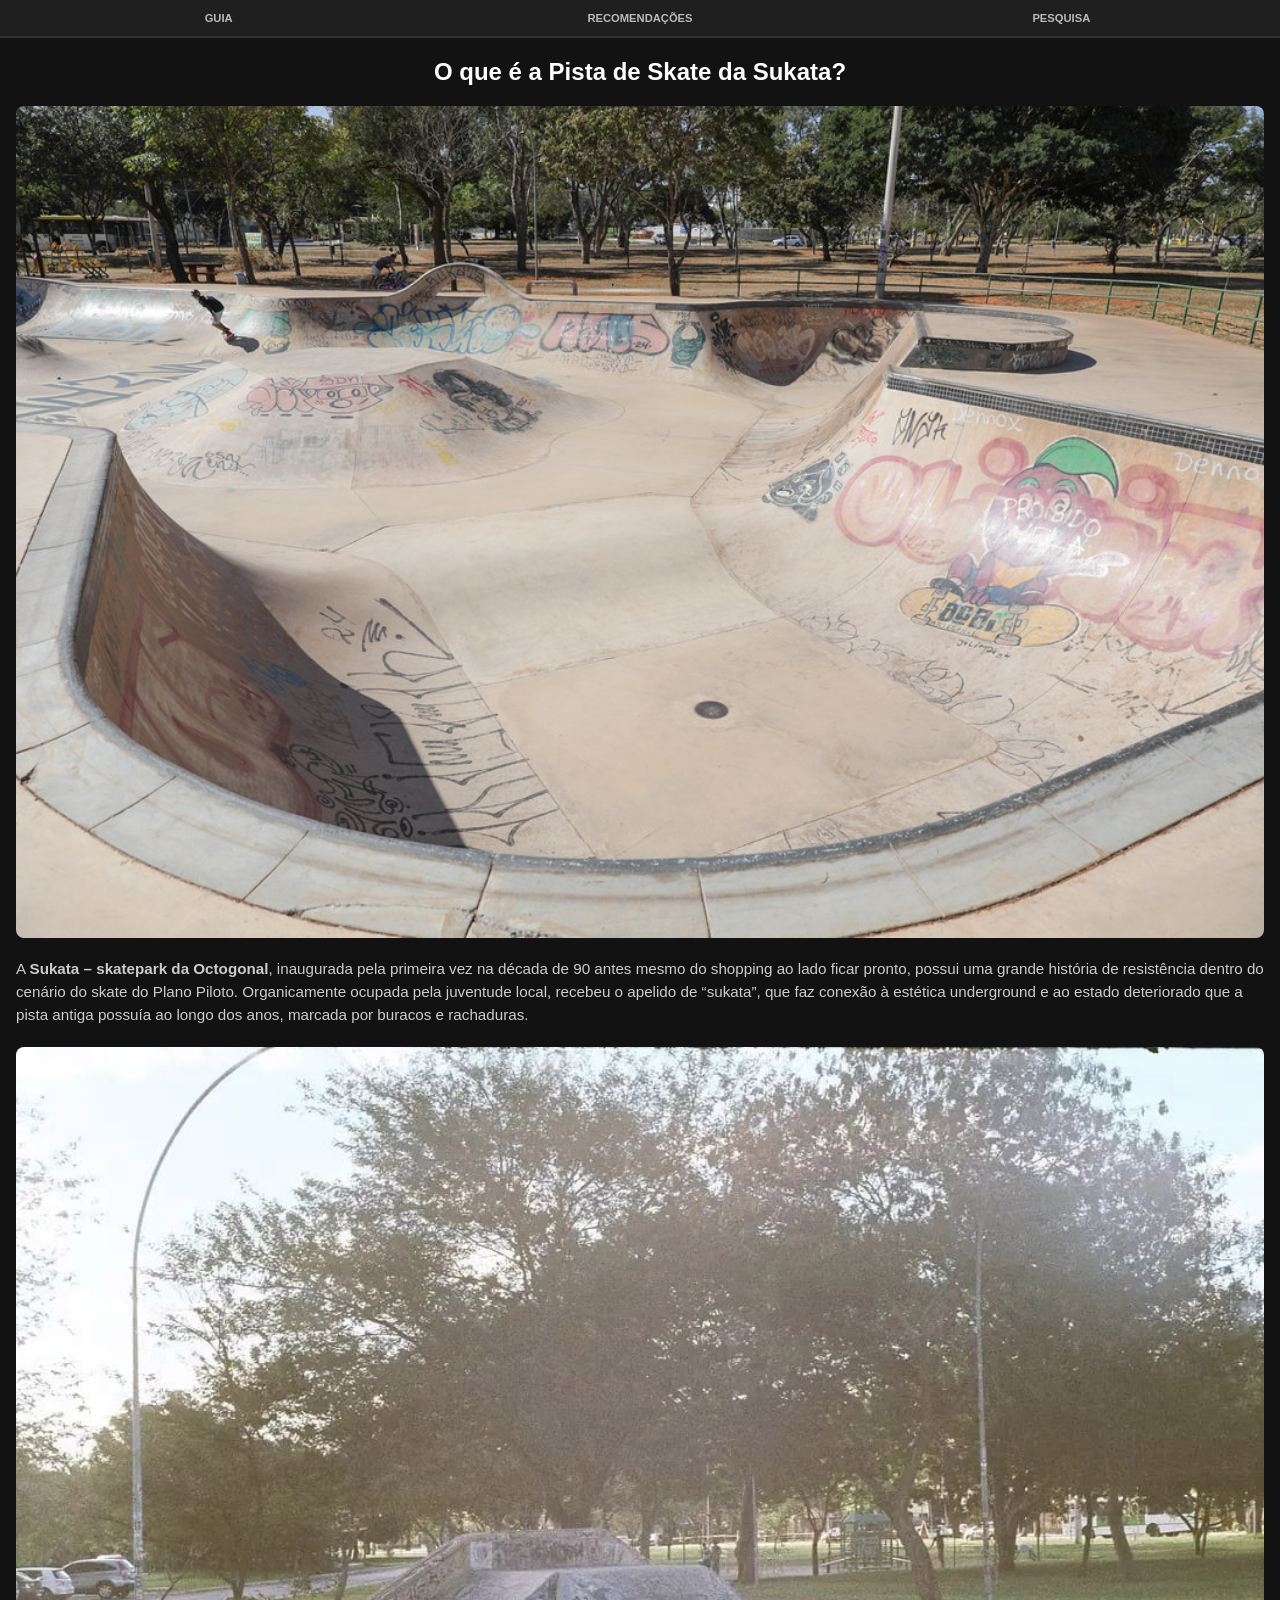
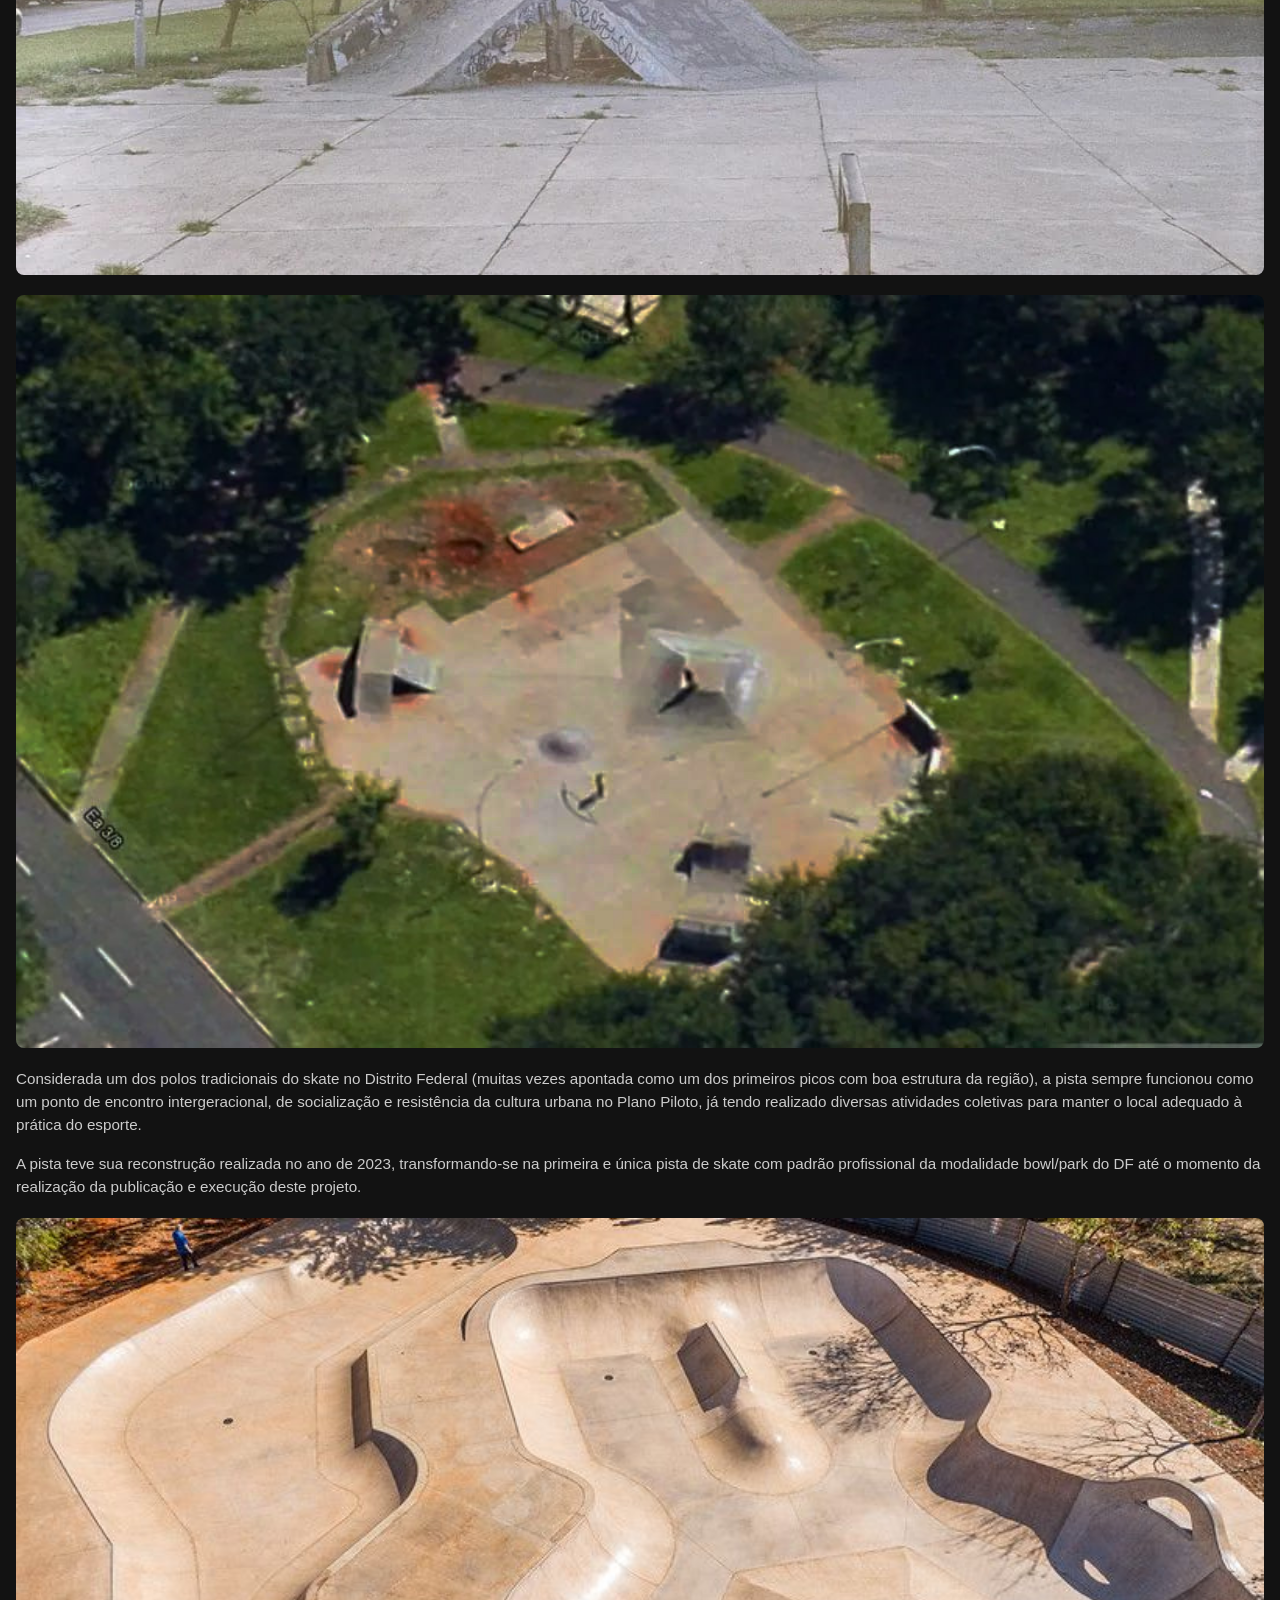
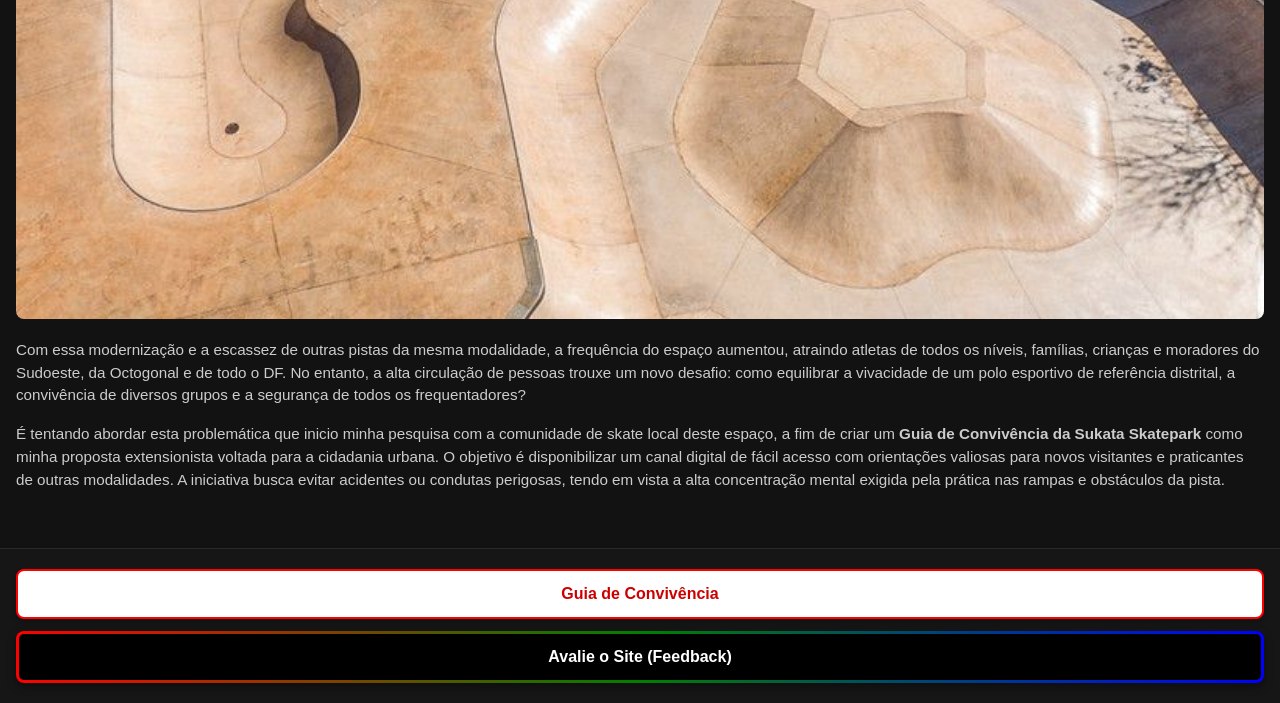
<file: index.html>
<!DOCTYPE html>
<html lang="pt-BR">
<head>
    <meta charset="UTF-8">
    <meta name="viewport" content="width=device-width, initial-scale=1.0">
    <title>Home - Pista de Skate da Sukata</title>
    <link rel="stylesheet" href="style.css">
</head>
<body>

    <!-- MENU DE NAVEGAÇÃO -->
    <header>
        <nav class="menu-barra">
            <ul>
                <li><a href="paginamodelo.html">Guia</a></li>
                <li><a href="recomendacoes.html">Recomendações</a></li>
                <li><a href="pesquisa.html">Pesquisa</a></li>
            </ul>
        </nav>
    </header>

    <!-- CONTEÚDO PRINCIPAL COM A CLASSE ESPECÍFICA DA HOME -->
    <main class="conteudo-home">
        <h1>O que é a Pista de Skate da Sukata?</h1>
        
        <!-- Bloco de Imagem 1 -->
        <div class="img-container">
            <img src="bowlquadrado.jpg" alt="Detalhe da pista reformada">
        </div>

        <p>
            A <strong>Sukata – skatepark da Octogonal</strong>, inaugurada pela primeira vez na década de 90 antes mesmo do shopping ao lado ficar pronto, possui uma grande história de resistência dentro do cenário do skate do Plano Piloto. Organicamente ocupada pela juventude local, recebeu o apelido de “sukata”, que faz conexão à estética underground e ao estado deteriorado que a pista antiga possuía ao longo dos anos, marcada por buracos e rachaduras.
        </p>

        <div class="img-container">
            <img src="Sukata Pista antiga.jpg" alt="Detalhe da Pista Antiga de Skate da Sukata">
        </div>
        <div class="img-container">
            <img src="Visão geral da pista antiga.jpg" alt="Visão geral da Pista Antiga de Skate da Sukata">
        </div>
        
        <p>
            Considerada um dos polos tradicionais do skate no Distrito Federal (muitas vezes apontada como um dos primeiros picos com boa estrutura da região), a pista sempre funcionou como um ponto de encontro intergeracional, de socialização e resistência da cultura urbana no Plano Piloto, já tendo realizado diversas atividades coletivas para manter o local adequado à prática do esporte.
        </p>

        <p>
            A pista teve sua reconstrução realizada no ano de 2023, transformando-se na primeira e única pista de skate com padrão profissional da modalidade bowl/park do DF até o momento da realização da publicação e execução deste projeto.
        </p>

        <!-- Bloco de Imagem 2 -->
        <div class="img-container">
            <img src="imagemdecima.jpg" alt="Visão geral da Pista de Skate da Sukata">
        </div>

        <p>
            Com essa modernização e a escassez de outras pistas da mesma modalidade, a frequência do espaço aumentou, atraindo atletas de todos os níveis, famílias, crianças e moradores do Sudoeste, da Octogonal e de todo o DF. No entanto, a alta circulação de pessoas trouxe um novo desafio: como equilibrar a vivacidade de um polo esportivo de referência distrital, a convivência de diversos grupos e a segurança de todos os frequentadores?
        </p>

        <p>
            É tentando abordar esta problemática que inicio minha pesquisa com a comunidade de skate local deste espaço, a fim de criar um <strong>Guia de Convivência da Sukata Skatepark</strong> como minha proposta extensionista voltada para a cidadania urbana. O objetivo é disponibilizar um canal digital de fácil acesso com orientações valiosas para novos visitantes e praticantes de outras modalidades. A iniciativa busca evitar acidentes ou condutas perigosas, tendo em vista a alta concentração mental exigida pela prática nas rampas e obstáculos da pista.
        </p>
    </main>

    <!-- RODAPÉ COM OS 2 BOTÕES -->
    <footer class="rodape-botoes">
        <a href="paginamodelo.html" class="btn-prosseguir">Guia de Convivência</a>
        <a href="https://docs.google.com/forms/d/e/1FAIpQLSdQliD4LyaVGFXkmj4f0FZhmKl8EDpsipVqfkrGXuEKLABU9A/viewform?usp=publish-editor" target="_blank" class="btn-feedback">Avalie o Site (Feedback)</a>
    </footer>

    <script src="script.js"></script>
</body>
</html>
</file>
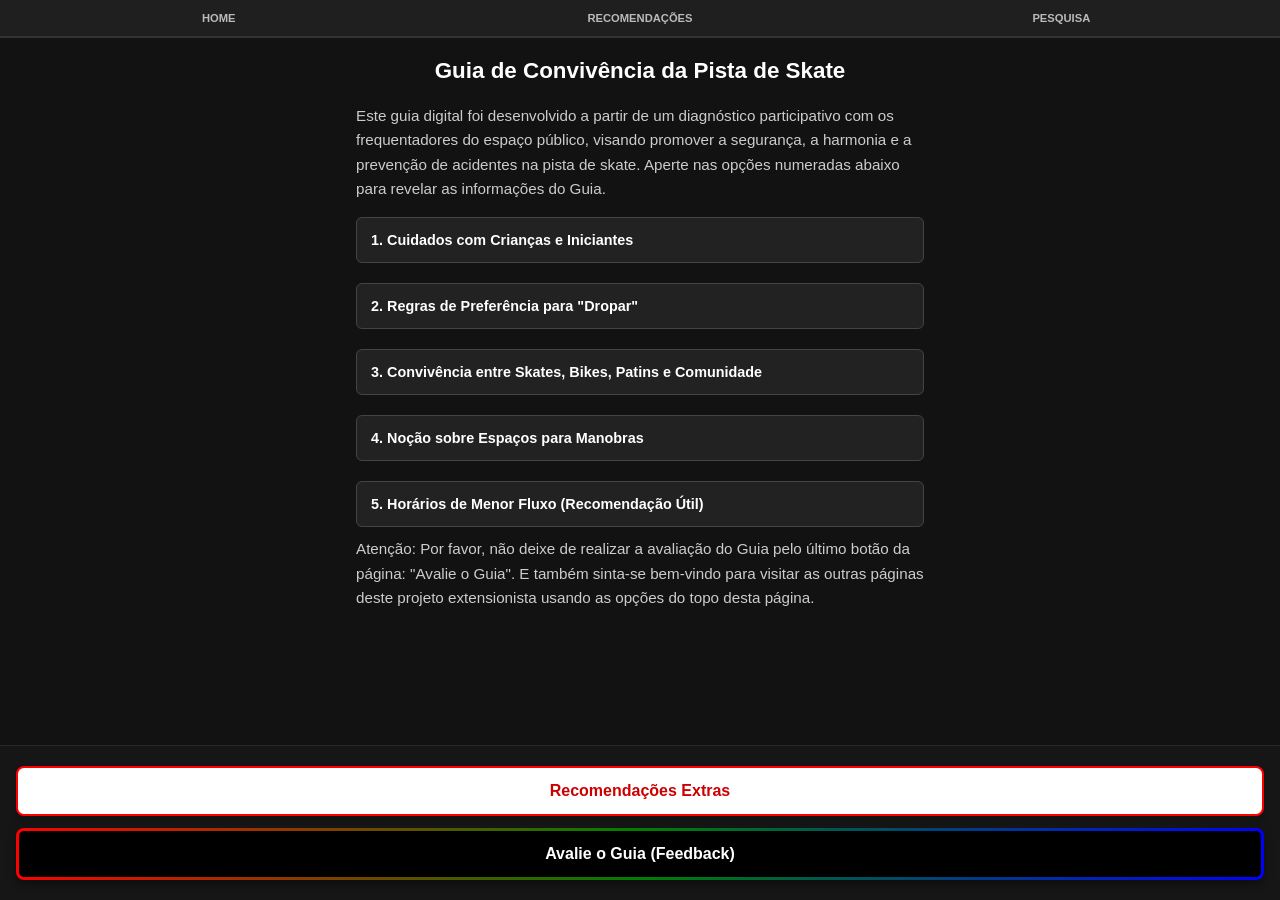
<file: paginamodelo.html>
<!DOCTYPE html>
<html lang="pt-BR">
<head>
    <meta charset="UTF-8">
    <meta name="viewport" content="width=device-width, initial-scale=1.0">
    <title>Guia de Convivência - Pista de Skate</title>
    <link rel="stylesheet" href="style.css">
</head>
<body>

    <!-- MENU DE NAVEGAÇÃO (Horizontal no Topo) -->
    <header>
        <nav class="menu-barra">
            <ul>
                <!-- Como estamos na página Guia, a 1ª opção se torna 'Home' -->
                <li><a href="index.html">Home</a></li>
                <li><a href="recomendacoes.html">Recomendações</a></li>
                <li><a href="pesquisa.html">Pesquisa</a></li>
            </ul>
        </nav>
    </header>

    <!-- CONTEÚDO PRINCIPAL (MIOLO) - GUIA DE CONVIVÊNCIA -->
    <main class="conteudo">
        <h1>Guia de Convivência da Pista de Skate</h1>
        
        <!-- Introdução do Guia -->
        <p class="introducao-texto">
            Este guia digital foi desenvolvido a partir de um diagnóstico participativo com os frequentadores do espaço público, visando promover a segurança, a harmonia e a prevenção de acidentes na pista de skate. Aperte nas opções numeradas abaixo para revelar as informações do Guia.  
        </p>

        <!-- 5 Sessões Sanfonadas (Accordion) -->
        <div class="accordion">
            
            <!-- Tópico 1 -->
            <button class="accordion-btn">1. Cuidados com Crianças e Iniciantes</button>
            <div class="accordion-content">
                <p><strong>Atenção Redobrada:</strong> O skatepark é um espaço de alta circulação e velocidade. Crianças pequenas e praticantes iniciantes exigem atenção especial por parte de todos os frequentadores. Lembre-se de usar o equipamento de proteção (capacete, joelheiras, cotoveleiras) se ainda estiver aprendendo para evitar acidentes graves.</p>
                <p><strong>Responsabilidade Familiar:</strong> Pais e responsáveis devem acompanhar e orientar crianças menores, evitando que circulem livremente ou que brinquem sentadas no meio da pista e nas áreas de transição (copings e rampas). Sempre existe a chance de alguém errar algum movimento que resulta na trajetória desgovernada do skate, podendo machucar outras pessoas não intencionalmente.</p>
                <p><strong>Inclusão com Segurança:</strong> O respeito ao ritmo de quem está começando é fundamental para evitar atropelamentos e quedas graves. Iniciantes devem ser orientados a ocupar áreas de menor risco ou treinar nas laterais antes de avançar para os obstáculos centrais.</p>
                <p><em>Dica:</em> Se você é iniciante ou está tendo dificuldades com o fluxo da pista tente conversar com outros praticantes ou professores sobre quais seriam os melhores lugares para começar e os horários mais tranquilos para praticar sua modalidade.</p>
            </div>

            <!-- Tópico 2 -->
            <button class="accordion-btn">2. Regras de Preferência para "Dropar"</button>
            <div class="accordion-content">
                <p><strong>A Regra da Vez:</strong> Antes de descer ("dropar") de qualquer rampa, obstáculo ou borda, olhe sempre ao redor para certificar-se de que a linha está livre.</p>
                <p><strong>Respeito à Ordem:</strong> Respeite a vez de quem já está na linha ou se posicionou antes no topo do obstáculo. Observe os outros praticantes do mesmo bowl ou obstáculo que está usando para não deixar ninguém sem fazer o uso. Entrar na frente de outro praticante é uma das principais causas de acidentes e colisões de alto impacto em pistas de Skate.</p>
                <p><em>Dica:</em> Antes de dropar diga em uma boa altura “Alô bowl!”. Isso ajuda a evitar problemas com drops simultâneos em horários de pico.</p>
            </div>

            <!-- Tópico 3 -->
            <button class="accordion-btn">3. Convivência entre Skates, Bikes, Patins e Comunidade</button>
            <div class="accordion-content">
                <p><strong>Respeito Mútuo no Espaço Coletivo:</strong> A pista é compartilhada por diferentes modalidades (skate, BMX, patins) e pela comunidade em geral (pedestres e acompanhantes). O espaço é público e todos nós podemos usar com responsabilidade e respeito.</p>
                <p><strong>Sessão Coordenada:</strong> Dividir o uso do espaço de forma organizada evita colisões. É essencial que cada modalidade compreenda a dinâmica e a trajetória dos outros praticantes.</p>
                <p><strong>Cultura Local e Diálogo:</strong> A convivência em harmonia gera inclusão, respeito e agrega valor à cultura local do esporte, atraindo simpatizantes e fortalecendo a comunidade do parque.</p>
                <p><em>Dica:</em> O espaço é destinado à comunidade e é preciso a colaboração, respeito e educação de todos os grupos para que a realização da prática seja saudável e prazerosa. Todos os esportes radicais podem ser estressantes quando não desenvolvidos no espaço com condições ideais, evite discutir de “cabeça quente”.</p>
            </div>

            <!-- Tópico 4 -->
            <button class="accordion-btn">4. Noção sobre Espaços para Manobras</button>
            <div class="accordion-content">
                <p><strong>Fluxo e Direção:</strong> Entenda o mapeamento mental da pista. Evite cruzar o caminho de quem está em velocidade ou atravessar obstáculos sem olhar atentamente para o fluxo contínuo.</p>
                <p><strong>Áreas de Descanso vs. Área de Execução:</strong> Nunca pare, converse ou deixe equipamentos no meio da pista ou na linha de fluxo das manobras. Utilize as laterais e áreas externas reservadas para pausas e ajustes nos equipamentos.</p>
            </div>

            <!-- Tópico 5 -->
            <button class="accordion-btn">5. Horários de Menor Fluxo (Recomendação Útil)</button>
            <div class="accordion-content">
                <p><strong>Dica para Novos Visitantes:</strong> Para quem está começando ou prefere treinar com mais tranquilidade e espaço sem o estresse da superlotação, evite os horários de pico entre as 18:00 e 21:00 da noite.</p>
                <p><strong>Observação sobre Infraestrutura:</strong> É importante reparar que a falta de outras pistas de skate com iluminação adequada em Brasília afeta diretamente na superlotação. O Plano Piloto possui a Pista do Deck Sul, que tem iluminação durante a noite e pode ser uma boa alternativa para fugir da superlotação.</p>
            </div>

        </div>
        <p class="introducao-texto">
            Atenção: Por favor, não deixe de realizar a avaliação do Guia pelo último botão da página: "Avalie o Guia". E também sinta-se bem-vindo para visitar as outras páginas deste projeto extensionista usando as opções do topo desta página.      
        </p>
    </main>

    <!-- RODAPÉ COM OS 2 BOTÕES -->
    <footer class="rodape-botoes">
        <!-- 1º Botão: Prosseguir para Recomendações Extras (Branco com bordas vermelhas) -->
        <a href="recomendacoes.html" class="btn-prosseguir">Recomendações Extras</a>
        
        <!-- 2º Botão: Feedback (Preto com borda RGB) -->
        <a href="https://docs.google.com/forms/d/e/1FAIpQLSdQliD4LyaVGFXkmj4f0FZhmKl8EDpsipVqfkrGXuEKLABU9A/viewform?usp=publish-editor" target="_blank" class="btn-feedback">Avalie o Guia (Feedback)</a>
    </footer>

    <!-- SCRIPT DO JS PARA AS SANFONAS -->
    <script src="script.js"></script>
</body>
</html>
</file>
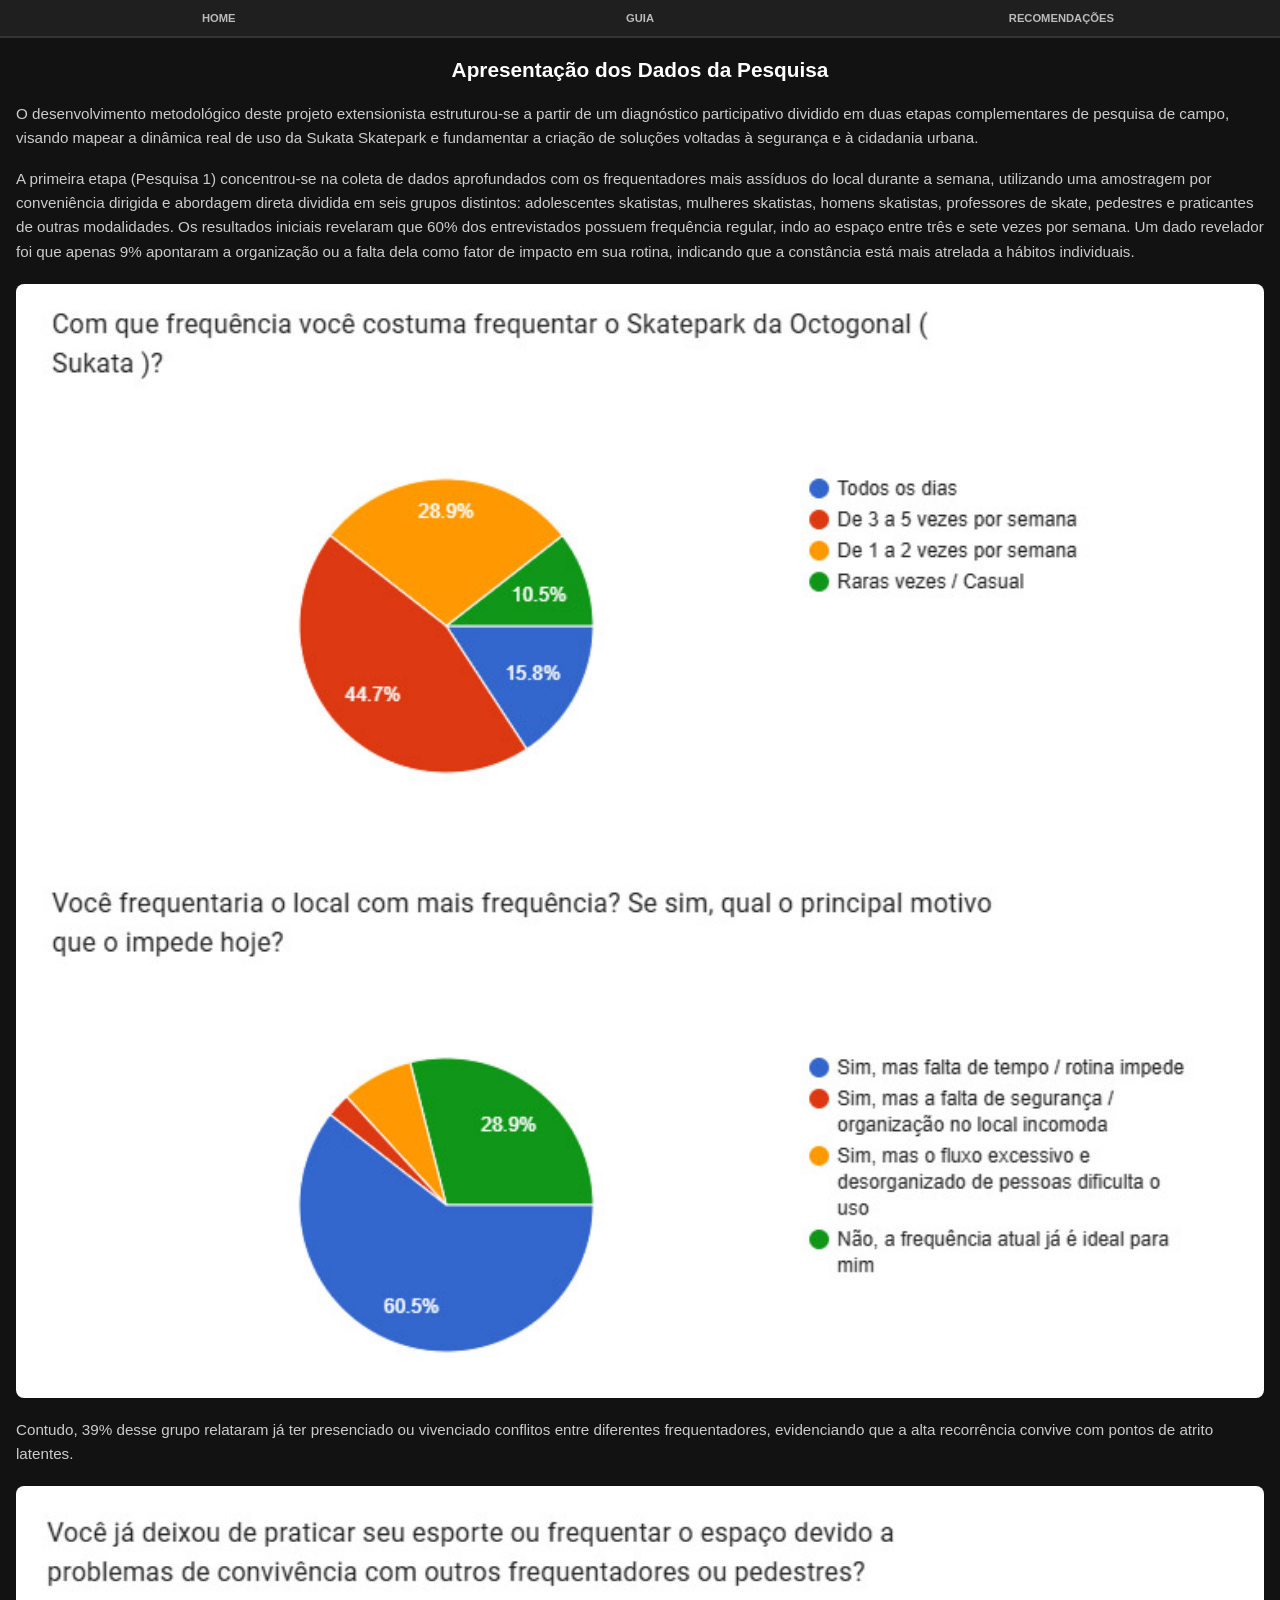
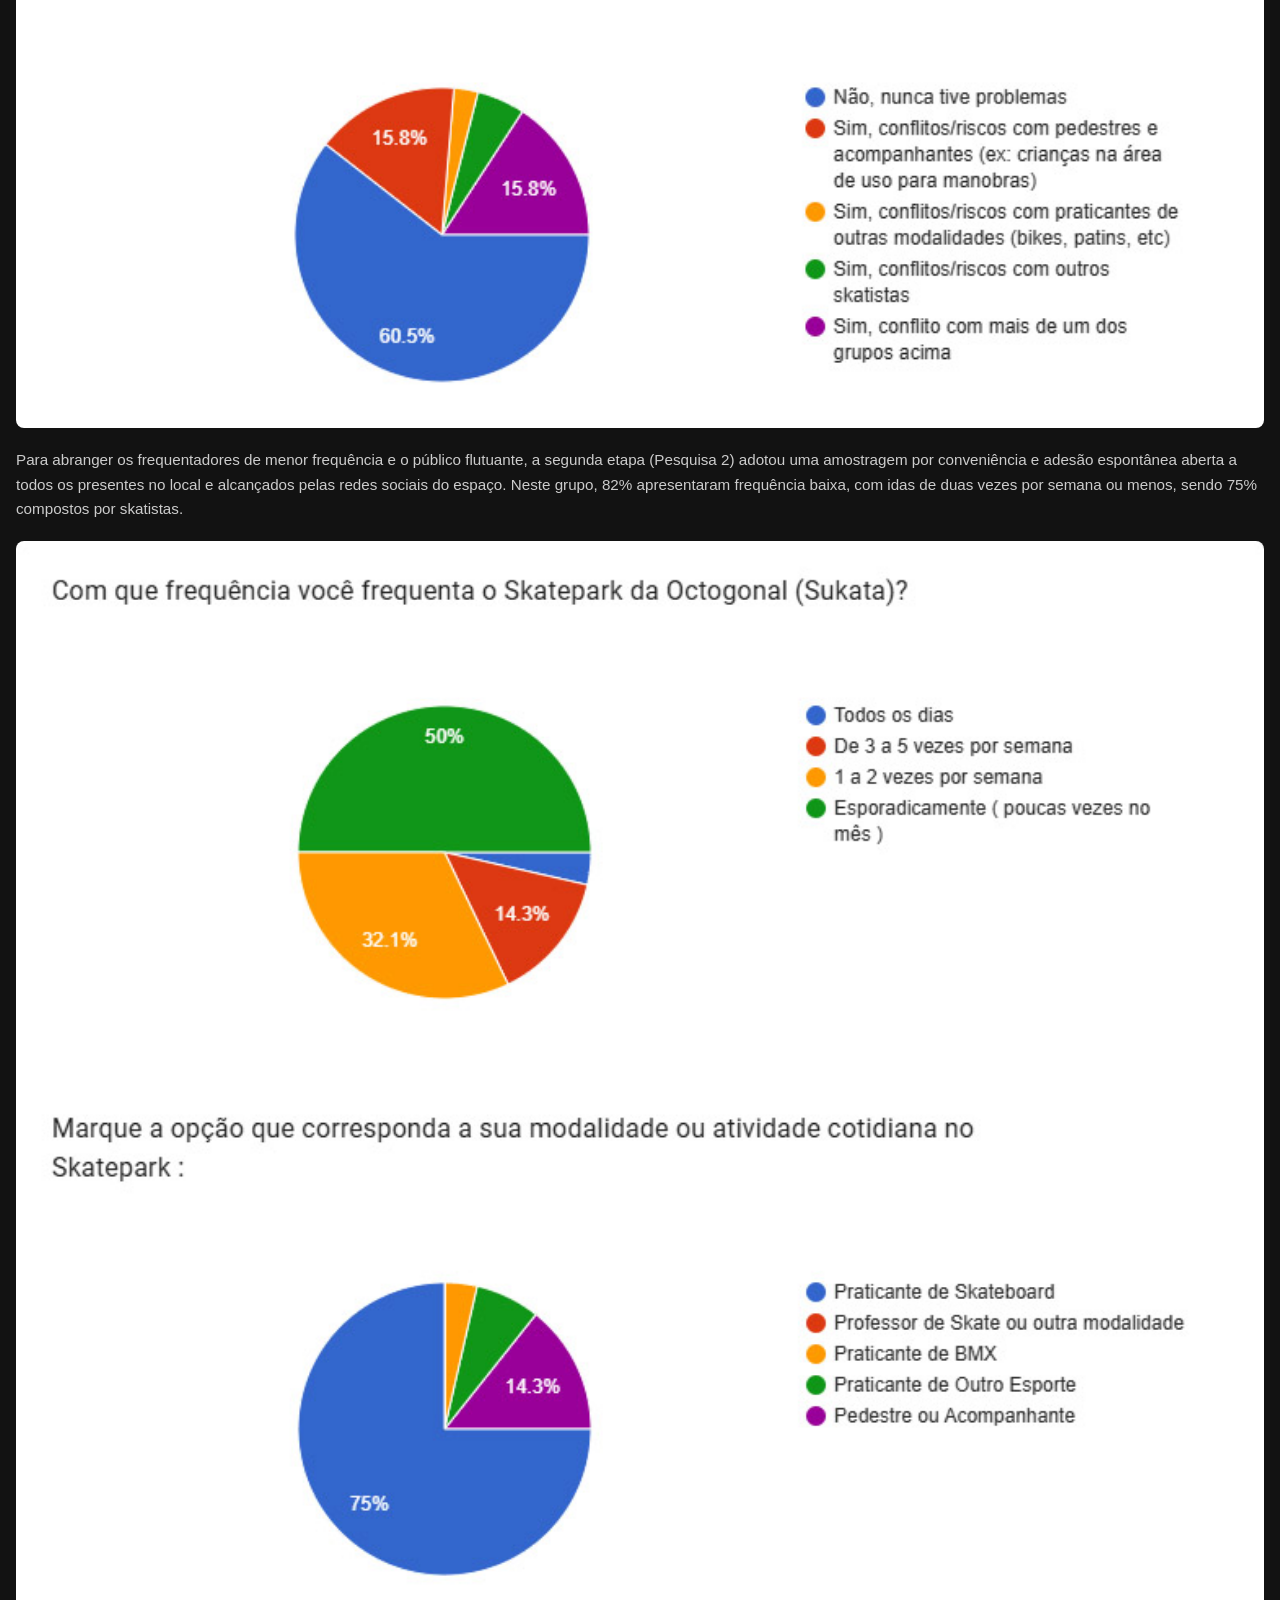
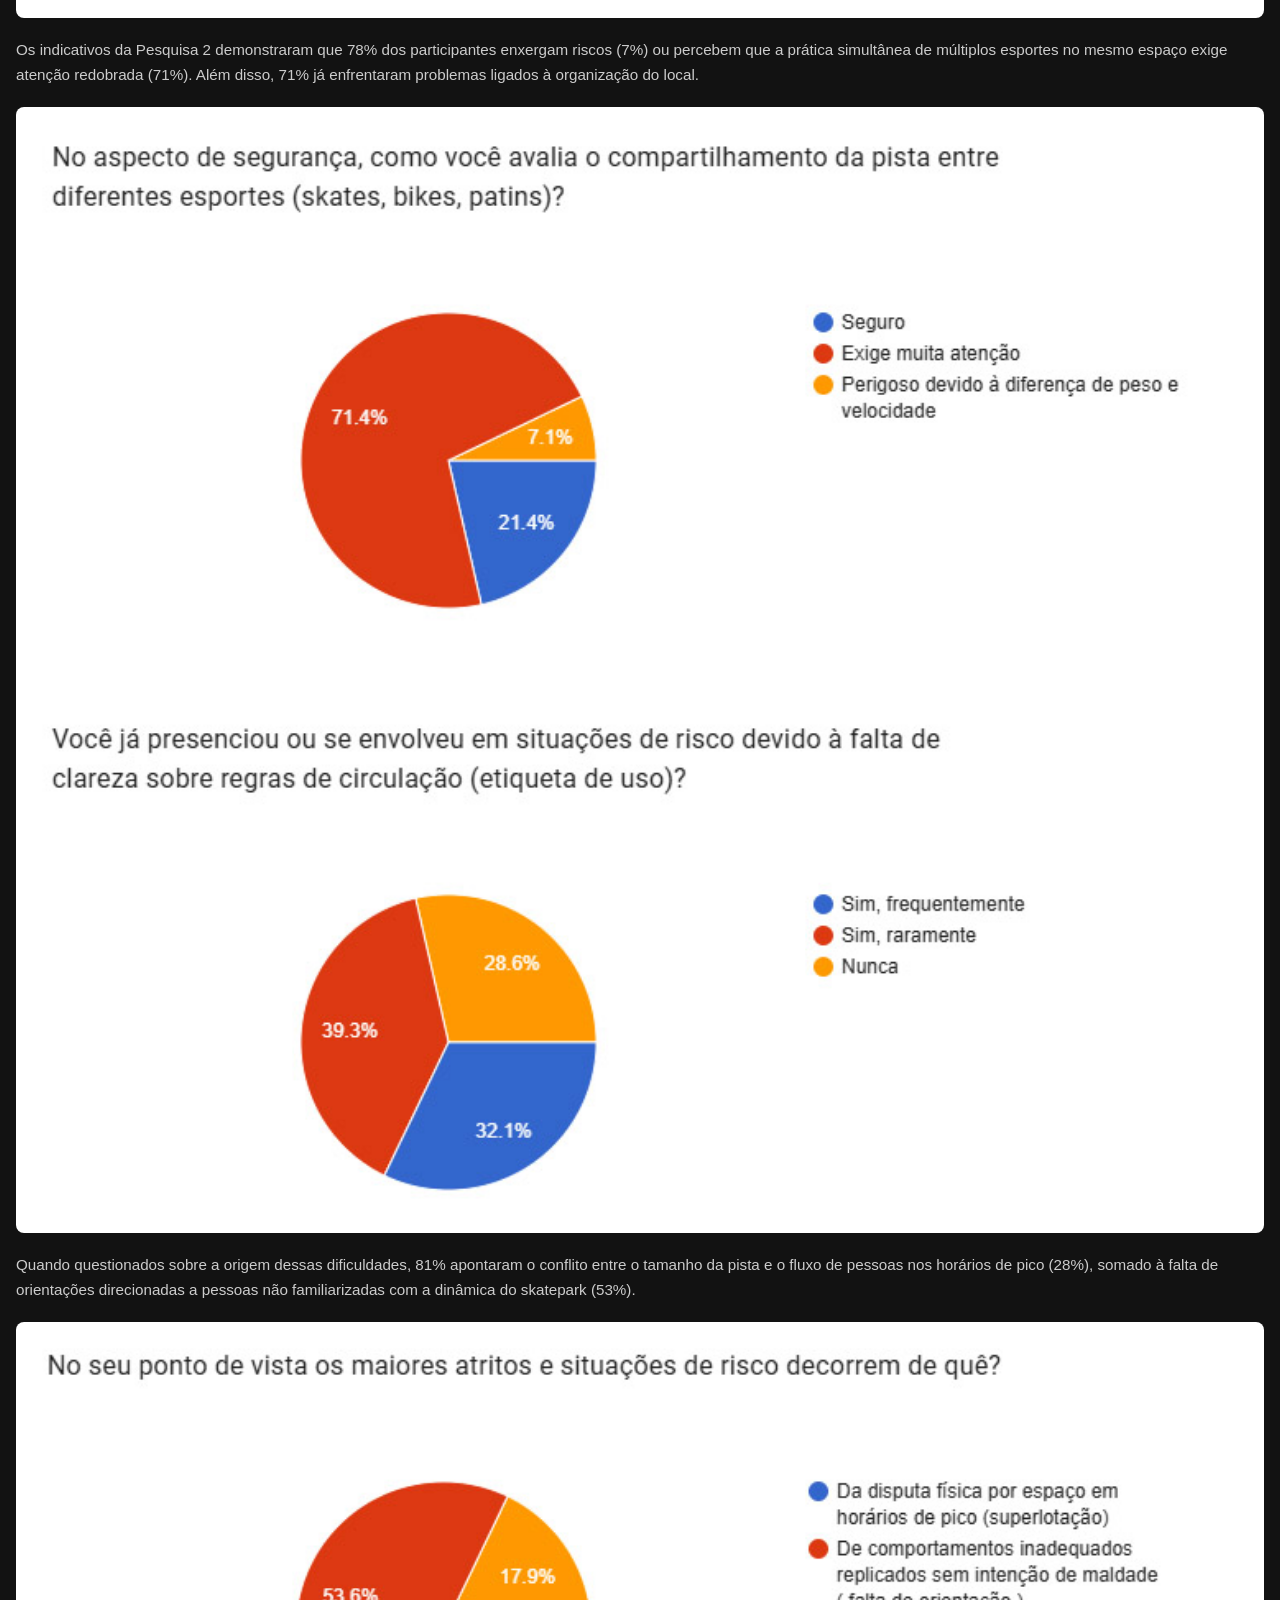
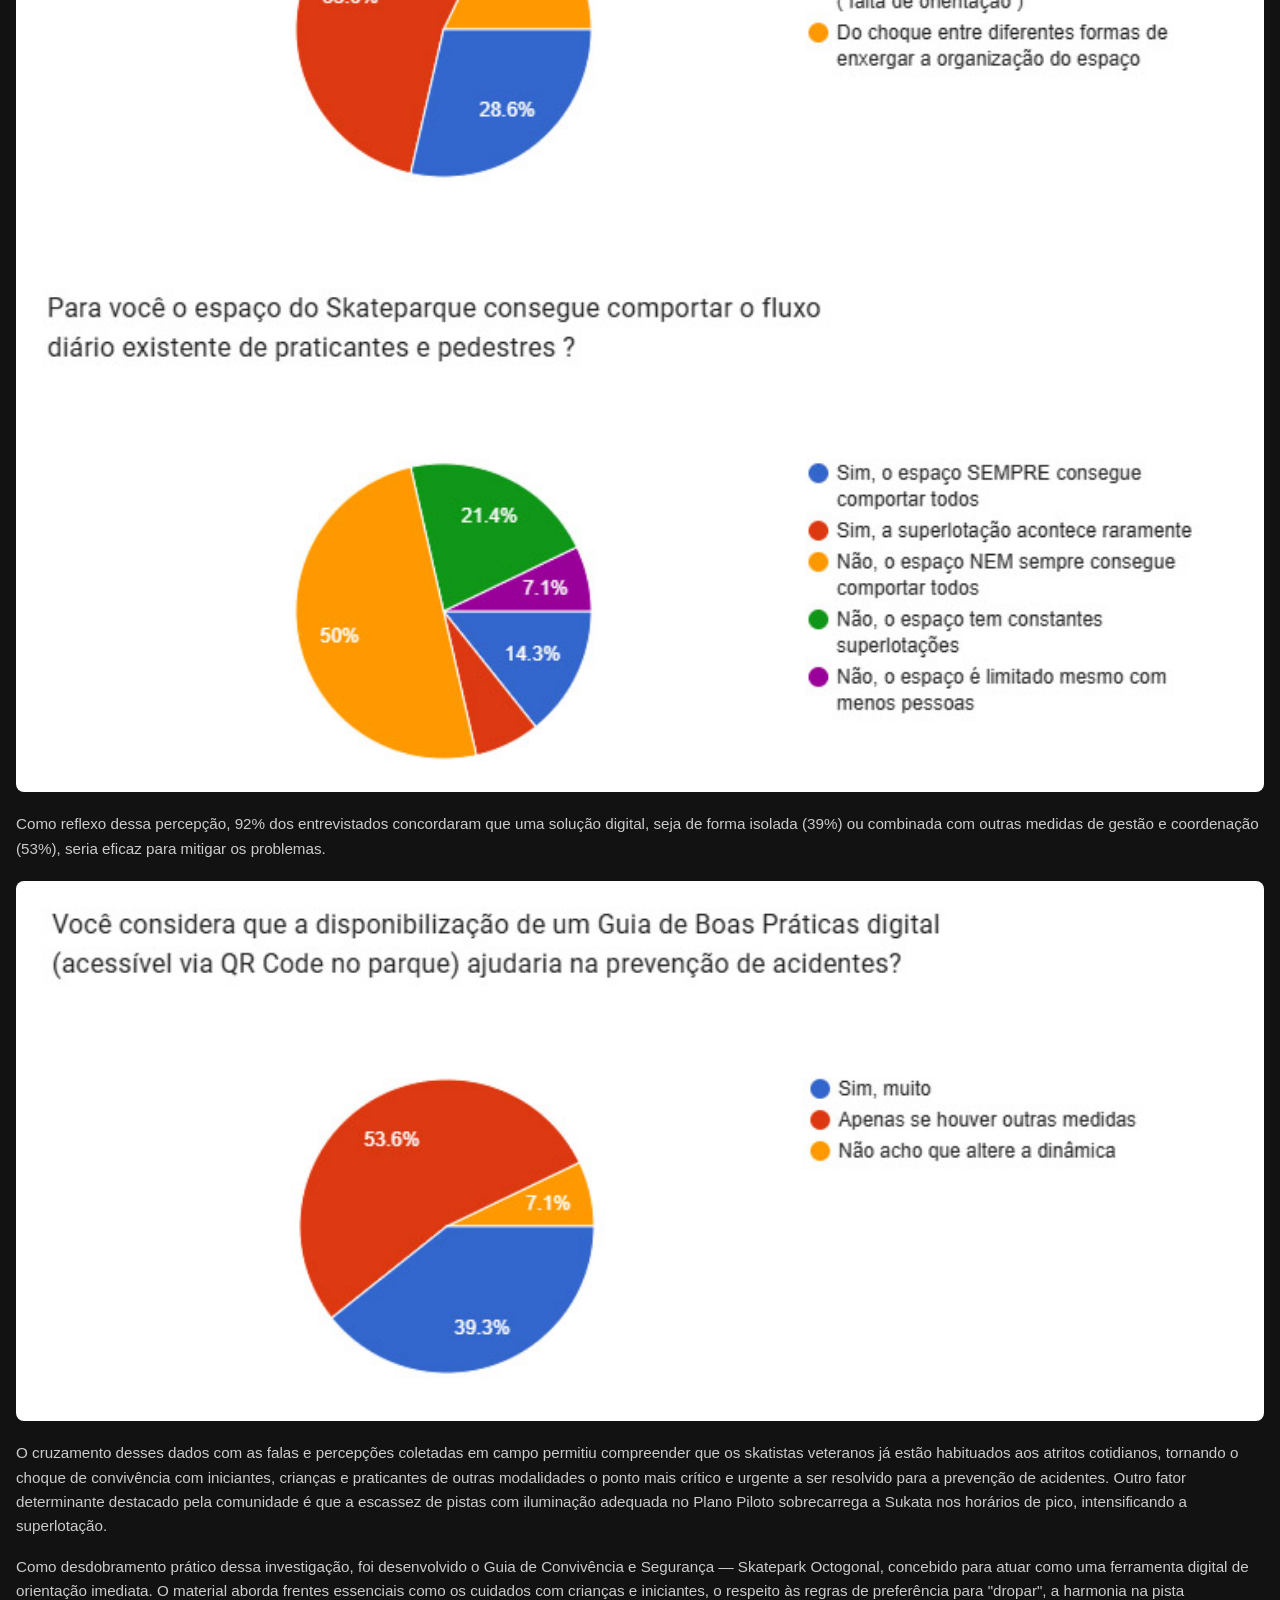
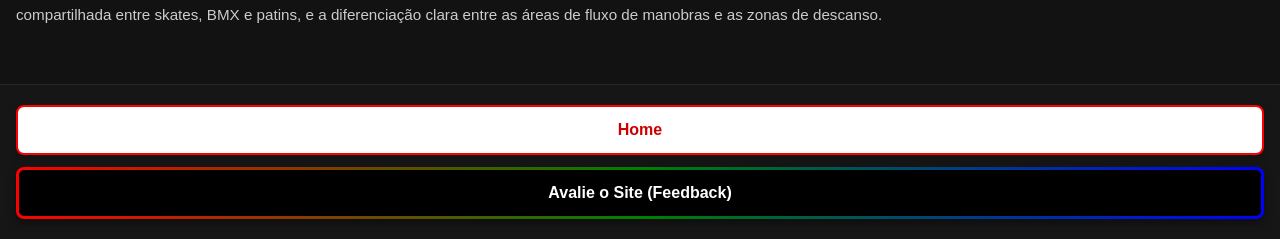
<file: pesquisa.html>
<!DOCTYPE html>
<html lang="pt-BR">
<head>
    <meta charset="UTF-8">
    <meta name="viewport" content="width=device-width, initial-scale=1.0">
    <title>Apresentação dos Dados da Pesquisa - Pista de Skate da Sukata</title>
    <link rel="stylesheet" href="style.css">
</head>
<body>

    <!-- MENU DE NAVEGAÇÃO -->
    <header>
        <nav class="menu-barra">
            <ul>
                <li><a href="index.html">Home</a></li>
                <li><a href="paginamodelo.html">Guia</a></li>
                <li><a href="recomendacoes.html">Recomendações</a></li>
            </ul>
        </nav>
    </header>

    <!-- CONTEÚDO PRINCIPAL COM A CLASSE ESPECÍFICA DE DADOS/PESQUISA -->
    <main class="conteudo-dados">
        <h1>Apresentação dos Dados da Pesquisa</h1>
        
        <p>
            O desenvolvimento metodológico deste projeto extensionista estruturou-se a partir de um diagnóstico participativo dividido em duas etapas complementares de pesquisa de campo, visando mapear a dinâmica real de uso da Sukata Skatepark e fundamentar a criação de soluções voltadas à segurança e à cidadania urbana.
        </p>

        <p>
            A primeira etapa (Pesquisa 1) concentrou-se na coleta de dados aprofundados com os frequentadores mais assíduos do local durante a semana, utilizando uma amostragem por conveniência dirigida e abordagem direta dividida em seis grupos distintos: adolescentes skatistas, mulheres skatistas, homens skatistas, professores de skate, pedestres e praticantes de outras modalidades. Os resultados iniciais revelaram que 60% dos entrevistados possuem frequência regular, indo ao espaço entre três e sete vezes por semana. Um dado revelador foi que apenas 9% apontaram a organização ou a falta dela como fator de impacto em sua rotina, indicando que a constância está mais atrelada a hábitos individuais.
        </p>

        <!-- IMAGEM 1 -->
        <div class="img-container">
            <img src="p1.jpg" alt="Gráfico da Pesquisa 1">
        </div>

        <p>
            Contudo, 39% desse grupo relataram já ter presenciado ou vivenciado conflitos entre diferentes frequentadores, evidenciando que a alta recorrência convive com pontos de atrito latentes. 
        </p>

        <!-- IMAGEM 2 -->
        <div class="img-container">
            <img src="p2.jpg" alt="Gráfico da Pesquisa 2">
        </div>

        <p>
            Para abranger os frequentadores de menor frequência e o público flutuante, a segunda etapa (Pesquisa 2) adotou uma amostragem por conveniência e adesão espontânea aberta a todos os presentes no local e alcançados pelas redes sociais do espaço. Neste grupo, 82% apresentaram frequência baixa, com idas de duas vezes por semana ou menos, sendo 75% compostos por skatistas. 
        </p>

        <!-- IMAGEM 3 -->
        <div class="img-container">
            <img src="p3.jpg" alt="Gráfico da Pesquisa 3">
        </div>

        <p>
            Os indicativos da Pesquisa 2 demonstraram que 78% dos participantes enxergam riscos (7%) ou percebem que a prática simultânea de múltiplos esportes no mesmo espaço exige atenção redobrada (71%). Além disso, 71% já enfrentaram problemas ligados à organização do local. 
        </p>

        <!-- IMAGEM 4 -->
        <div class="img-container">
            <img src="p4.jpg" alt="Gráfico da Pesquisa 4">
        </div>

        <p>
            Quando questionados sobre a origem dessas dificuldades, 81% apontaram o conflito entre o tamanho da pista e o fluxo de pessoas nos horários de pico (28%), somado à falta de orientações direcionadas a pessoas não familiarizadas com a dinâmica do skatepark (53%).
        </p>

        <!-- IMAGEM 5 -->
        <div class="img-container">
            <img src="p5.jpg" alt="Gráfico da Pesquisa 5">
        </div>

        <p>
            Como reflexo dessa percepção, 92% dos entrevistados concordaram que uma solução digital, seja de forma isolada (39%) ou combinada com outras medidas de gestão e coordenação (53%), seria eficaz para mitigar os problemas.
        </p>

        <!-- IMAGEM 6 -->
        <div class="img-container">
            <img src="p6.jpg" alt="Gráfico da Pesquisa 6">
        </div>

        <p>
            O cruzamento desses dados com as falas e percepções coletadas em campo permitiu compreender que os skatistas veteranos já estão habituados aos atritos cotidianos, tornando o choque de convivência com iniciantes, crianças e praticantes de outras modalidades o ponto mais crítico e urgente a ser resolvido para a prevenção de acidentes. Outro fator determinante destacado pela comunidade é que a escassez de pistas com iluminação adequada no Plano Piloto sobrecarrega a Sukata nos horários de pico, intensificando a superlotação.
        </p>

        <p>
            Como desdobramento prático dessa investigação, foi desenvolvido o Guia de Convivência e Segurança — Skatepark Octogonal, concebido para atuar como uma ferramenta digital de orientação imediata. O material aborda frentes essenciais como os cuidados com crianças e iniciantes, o respeito às regras de preferência para "dropar", a harmonia na pista compartilhada entre skates, BMX e patins, e a diferenciação clara entre as áreas de fluxo de manobras e as zonas de descanso.
        </p>
    </main>

    <!-- RODAPÉ COM OS 2 BOTÕES -->
    <footer class="rodape-botoes">
        <a href="index.html" class="btn-prosseguir">Home</a>
        <a href="https://docs.google.com/forms/d/e/1FAIpQLSdQliD4LyaVGFXkmj4f0FZhmKl8EDpsipVqfkrGXuEKLABU9A/viewform?usp=publish-editor" target="_blank" class="btn-feedback">Avalie o Site (Feedback)</a>
    </footer>

    <script src="script.js"></script>
</body>
</html>
</file>
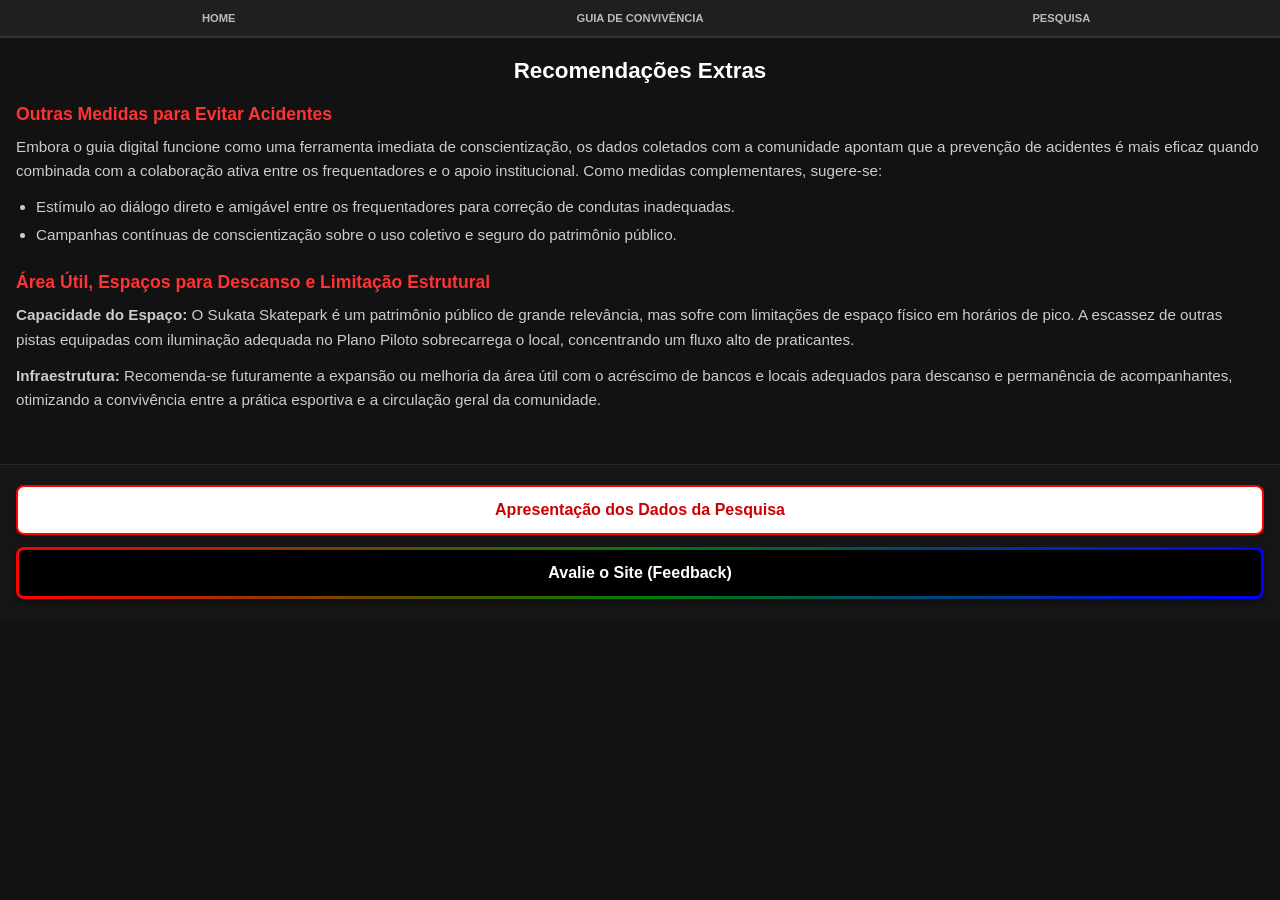
<file: recomendacoes.html>
<!DOCTYPE html>
<html lang="pt-BR">
<head>
    <meta charset="UTF-8">
    <meta name="viewport" content="width=device-width, initial-scale=1.0">
    <title>Recomendações Extras - Pista de Skate da Sukata</title>
    <link rel="stylesheet" href="style.css">
</head>
<body>

    <!-- MENU DE NAVEGAÇÃO -->
    <header>
        <nav class="menu-barra">
            <ul>
                <!-- Na página Recomendações Extras, a 1ª opção vira 'Home' e as outras mudam de posição -->
                <li><a href="index.html">Home</a></li>
                <li><a href="paginamodelo.html">Guia de Convivência</a></li>
                <li><a href="pesquisa.html">Pesquisa</a></li>
            </ul>
        </nav>
    </header>

    <!-- CONTEÚDO PRINCIPAL (MIOLO) - RECOMENDAÇÕES EXTRAS -->
    <main class="conteudo-recomendacoes">
        <h1>Recomendações Extras</h1>
        
        <!-- Tópico 1 -->
        <section class="bloco-recomendacao">
            <h2>Outras Medidas para Evitar Acidentes</h2>
            <p>
                Embora o guia digital funcione como uma ferramenta imediata de conscientização, os dados coletados com a comunidade apontam que a prevenção de acidentes é mais eficaz quando combinada com a colaboração ativa entre os frequentadores e o apoio institucional. Como medidas complementares, sugere-se:
            </p>
            <ul>
                <li>Estímulo ao diálogo direto e amigável entre os frequentadores para correção de condutas inadequadas.</li>
                <li>Campanhas contínuas de conscientização sobre o uso coletivo e seguro do patrimônio público.</li>
            </ul>
        </section>

        <!-- Tópico 2 -->
        <section class="bloco-recomendacao" style="margin-top: 25px;">
            <h2>Área Útil, Espaços para Descanso e Limitação Estrutural</h2>
            <p>
                <strong>Capacidade do Espaço:</strong> O Sukata Skatepark é um patrimônio público de grande relevância, mas sofre com limitações de espaço físico em horários de pico. A escassez de outras pistas equipadas com iluminação adequada no Plano Piloto sobrecarrega o local, concentrando um fluxo alto de praticantes.
            </p>
            <p>
                <strong>Infraestrutura:</strong> Recomenda-se futuramente a expansão ou melhoria da área útil com o acréscimo de bancos e locais adequados para descanso e permanência de acompanhantes, otimizando a convivência entre a prática esportiva e a circulação geral da comunidade.
            </p>
        </section>
    </main>

    <!-- RODAPÉ COM OS 2 BOTÕES -->
    <footer class="rodape-botoes">
        <!-- 1º Botão: Prosseguir para Apresentação dos Dados da Pesquisa (Branco com bordas vermelhas) -->
        <a href="pesquisa.html" class="btn-prosseguir">Apresentação dos Dados da Pesquisa</a>
        
        <!-- 2º Botão: Feedback (Preto com borda RGB) -->
        <a href="https://docs.google.com/forms/d/e/1FAIpQLSdQliD4LyaVGFXkmj4f0FZhmKl8EDpsipVqfkrGXuEKLABU9A/viewform?usp=publish-editor" target="_blank" class="btn-feedback">Avalie o Site (Feedback)</a>
    </footer>

    <script src="script.js"></script>
</body>
</html>
</file>
<file: style.css>
/* Configurações Globais Mobile-First */
* {
    margin: 0;
    padding: 0;
    box-sizing: border-box;
    font-family: Arial, sans-serif;
}

body {
    background-color: #121212;
    color: #f1f1f1;
    display: flex;
    flex-direction: column;
    min-height: 100vh;
    overflow-x: hidden; /* Impede qualquer vazamento horizontal na tela */
}

/* Menu de Barra Horizontal no Topo */
header {
    background-color: #1f1f1f;
    border-bottom: 2px solid #333;
    position: sticky;
    top: 0;
    z-index: 100;
    width: 100%;
}

.menu-barra ul {
    display: flex;
    list-style: none;
    justify-content: space-around;
    padding: 12px 8px;
    width: 100%;
}

.menu-barra li {
    flex: 1;
    text-align: center;
}

.menu-barra a {
    color: #bbb;
    text-decoration: none;
    font-size: 0.75rem; /* Reduzido levemente para caber em telas menores */
    font-weight: bold;
    text-transform: uppercase;
    transition: color 0.3s;
    display: block;
    white-space: nowrap; /* Mantém o texto alinhado */
    overflow: hidden;
    text-overflow: ellipsis; /* Adiciona reticências caso o espaço seja extremamente curto */
}

.menu-barra a:hover, .menu-barra a.ativo {
    color: #ff3333;
}

/* Miolo / Conteúdo (Garante margens seguras nas laterais) */
.conteudo {
    padding: 20px 16px;
    flex: 1;
    width: 100%;
    max-width: 600px; /* Mantém a leitura centralizada e confortável em mobile */
    margin: 0 auto;
}

.conteudo h1 {
    font-size: 1.4rem;
    margin-bottom: 20px;
    text-align: center;
    color: #fff;
    word-wrap: break-word;
}

.conteudo p {
    font-size: 0.95rem;
    line-height: 1.6;
    margin-bottom: 16px;
    color: #ccc;
    word-wrap: break-word; /* Evita que palavras longas esturem a tela */
}

/* Correção Crucial para Imagens: Nunca vazam do container */
.conteudo img {
    max-width: 100%;
    height: auto;
    border-radius: 8px;
    display: block;
    margin: 15px auto;
}

.img-placeholder {
    width: 100%;
    overflow: hidden;
}

/* Sessões Sanfonadas (Accordion) */
.accordion {
    display: flex;
    flex-direction: column;
    gap: 10px;
    width: 100%;
}

.accordion-btn {
    background-color: #222;
    color: #fff;
    cursor: pointer;
    padding: 14px;
    width: 100%;
    text-align: left;
    border: 1px solid #444;
    border-radius: 6px;
    font-size: 0.9rem;
    font-weight: bold;
    transition: background 0.3s;
}

.accordion-btn:hover {
    background-color: #333;
}

.accordion-content {
    max-height: 0;
    overflow: hidden;
    transition: max-height 0.3s ease-out;
    background-color: #181818;
    border-radius: 0 0 6px 6px;
    padding: 0 14px;
    width: 100%;
}

.accordion-content p {
    padding-top: 10px;
}

.accordion-content p:last-child {
    padding-bottom: 10px;
}

/* Rodapé e Botões Específicos */
.rodape-botoes {
    display: flex;
    flex-direction: column;
    gap: 12px;
    padding: 20px 16px;
    background-color: #161616;
    border-top: 1px solid #282828;
    margin-top: 20px;
    width: 100%;
}

/* 1º Botão: Branco com bordas vermelhas */
.btn-prosseguir {
    background-color: #ffffff;
    color: #cc0000;
    border: 2px solid #ff0000;
    padding: 14px;
    text-align: center;
    text-decoration: none;
    font-weight: bold;
    border-radius: 8px;
    font-size: 1rem;
    box-shadow: 0 4px 6px rgba(0,0,0,0.2);
    display: block;
    width: 100%;
}

.btn-prosseguir:hover {
    background-color: #f0f0f0;
}

/* 2º Botão: Preto com borda RGB */
.btn-feedback {
    background-color: #000000;
    color: #ffffff;
    padding: 14px;
    text-align: center;
    text-decoration: none;
    font-weight: bold;
    border-radius: 8px;
    font-size: 1rem;
    border: 3px solid transparent;
    background-image: linear-gradient(#000, #000), linear-gradient(90deg, red, green, blue);
    background-origin: border-box;
    background-clip: padding-box, border-box;
    box-shadow: 0 4px 10px rgba(0,0,0,0.4);
    display: block;
    width: 100%;
}

.btn-feedback:hover {
    opacity: 0.9;
}

/* Correção e Estilização específica para a Página Home */
.conteudo-home {
    padding: 20px 16px;
    flex: 1;
    width: 100%;
    max-width: 100vw;
    overflow-x: hidden;
}

.conteudo-home h1 {
    font-size: 1.5rem;
    margin-bottom: 20px;
    text-align: center;
    color: #fff;
}

.conteudo-home p {
    font-size: 0.95rem;
    line-height: 1.5;
    margin-bottom: 16px;
    color: #ccc;
    word-wrap: break-word;
}

/* Garante que a imagem se adapte 100% à tela do celular sem vazar */
.conteudo-home img {
    width: 100%;
    height: auto;
    border-radius: 8px;
    display: block;
    margin: 15px 0;
}

/* Estilo específico para o miolo de Recomendações Extras */
.conteudo-recomendacoes {
    padding: 20px 16px;
    width: 100%;
    max-width: 100vw;
}

.conteudo-recomendacoes h1 {
    font-size: 1.4rem;
    margin-bottom: 20px;
    text-align: center;
    color: #fff;
}

.conteudo-recomendacoes h2 {
    font-size: 1.1rem;
    margin-bottom: 10px;
    color: #ff3333;
}

.conteudo-recomendacoes p {
    font-size: 0.95rem;
    line-height: 1.6;
    margin-bottom: 12px;
    color: #ccc;
    word-wrap: break-word;
}

.conteudo-recomendacoes ul {
    margin: 10px 0 16px 20px;
    color: #ccc;
}

.conteudo-recomendacoes li {
    font-size: 0.95rem;
    line-height: 1.5;
    margin-bottom: 6px;
}

/* Estilo específico para o miolo da página de Dados da Pesquisa */
/* Trava o scroll horizontal indesejado na tela do celular */
html, body {
    width: 100%;
    overflow-x: hidden;
}

/* Trava o scroll horizontal indesejado na tela do celular */
html, body {
    width: 100%;
    overflow-x: hidden;
}

/* CLASSE ESPECÍFICA DA PÁGINA DE DADOS/PESQUISA */
.conteudo-dados {
    padding: 20px 16px;
    width: 100%;
    max-width: 100vw;
}

.conteudo-dados h1 {
    font-size: 1.3rem; /* Tamanho otimizado para caber perfeitamente no mobile */
    margin-bottom: 20px;
    text-align: center;
    color: #fff;
    word-wrap: break-word;
}

.conteudo-dados p {
    font-size: 0.95rem;
    line-height: 1.6;
    margin-bottom: 16px;
    color: #ccc;
    word-wrap: break-word; /* Evita que palavras longas estourem a tela */
}

/* Contêiner de imagens responsivo para os gráficos */
.img-container {
    width: 100%;
    margin: 20px 0;
}

.img-container img {
    width: 100%;
    height: auto;
    border-radius: 8px;
    display: block;
}

/* Ajuste nos links do menu para não empurrarem o layout no mobile */
.menu-barra a {
    font-size: 0.7rem; 
    text-align: center;
}
</file>
